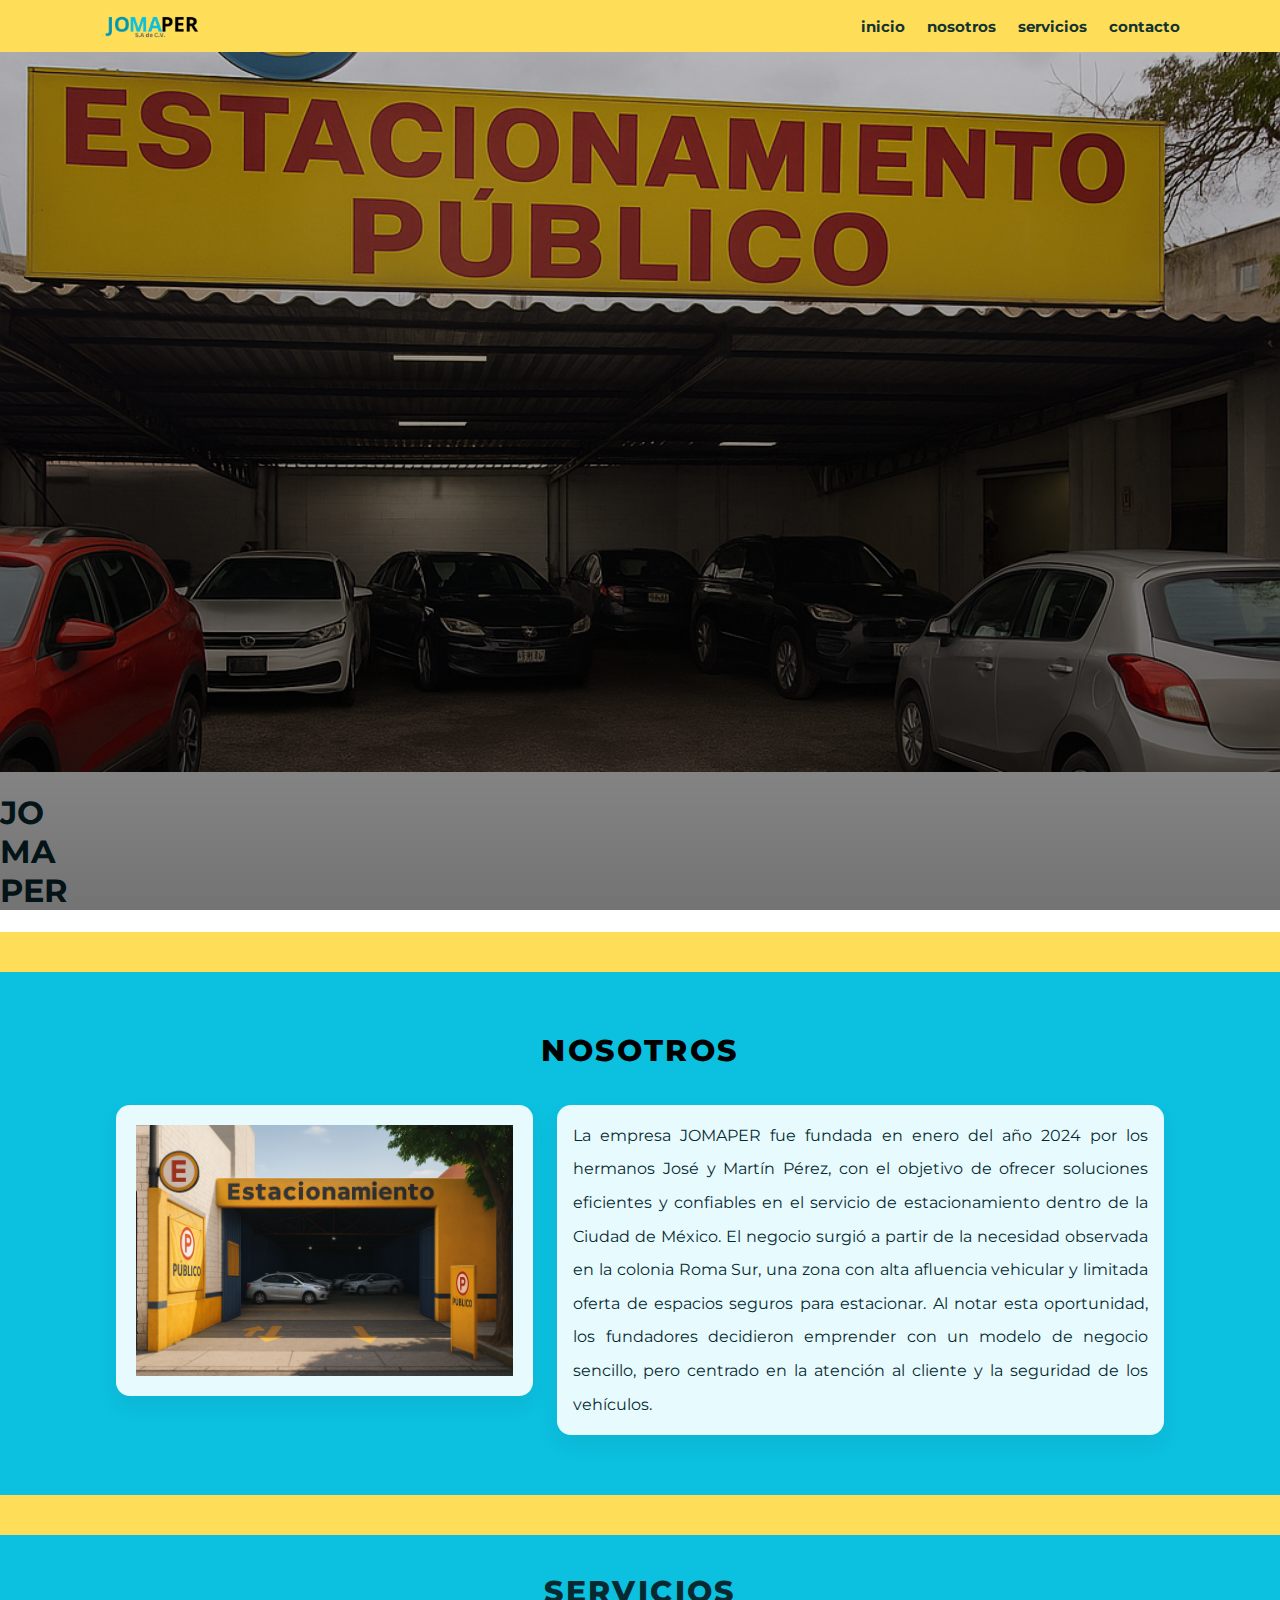
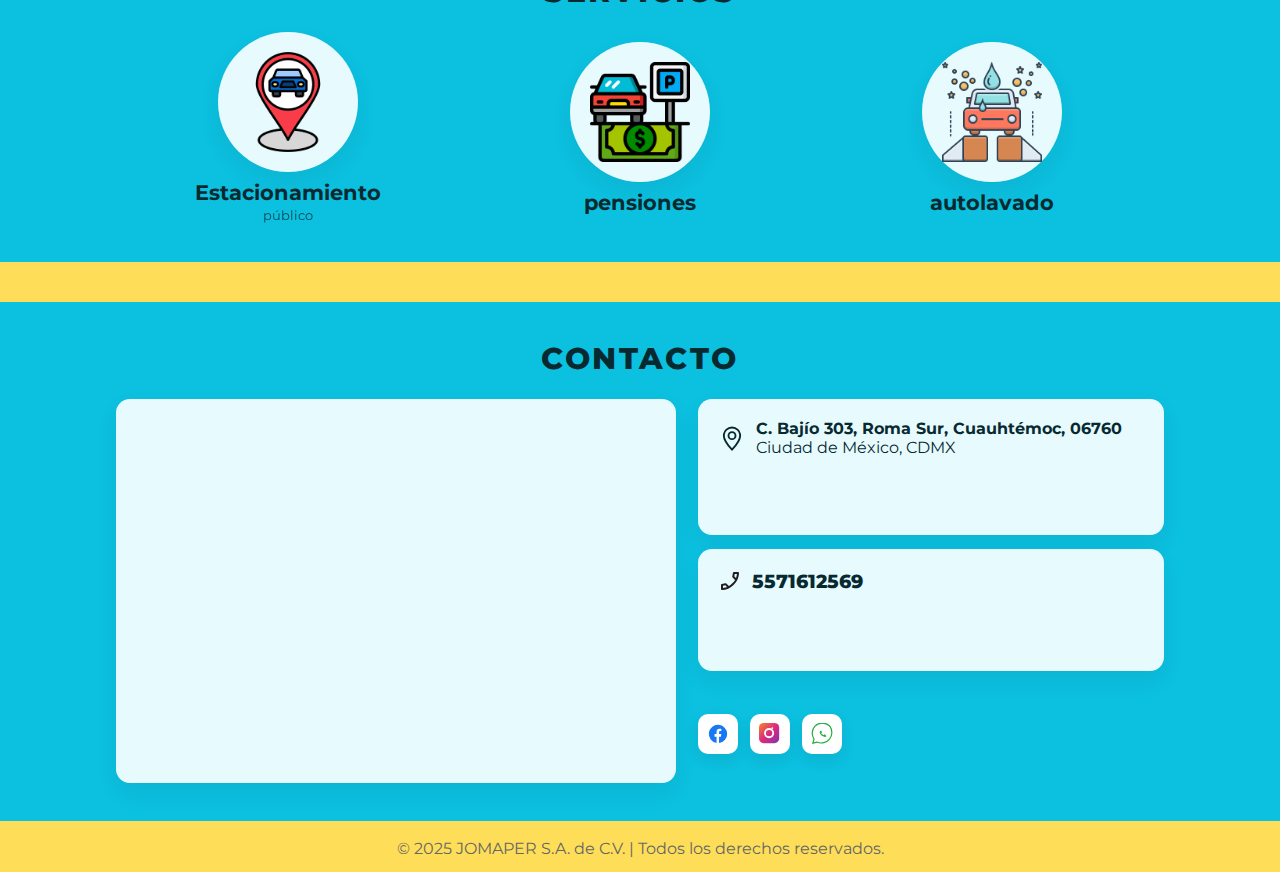
<file: home.html>
<!-- =========================
     Archivo: index.html
     Proyecto: JOMAPER S.A. de C.V.
     Nota: Este HTML usa clases en español y referencia styles.css
========================= -->
<!DOCTYPE html>
<html lang="es">
<head>
  <meta charset="utf-8" />
  <meta name="viewport" content="width=device-width, initial-scale=1" />
  <title>JOMAPER S.A. de C.V.</title>
  <meta name="description" content="Estacionamiento público, pensiones y autolavado en Roma Sur, CDMX." />
  <link rel="preconnect" href="https://fonts.googleapis.com">
  <link rel="preconnect" href="https://fonts.gstatic.com" crossorigin>
  <link href="https://fonts.googleapis.com/css2?family=Montserrat:wght@300;400;600;800&family=Nunito:wght@300;400;600;800&display=swap" rel="stylesheet">
  <link rel="stylesheet" href="styles.css">
</head>
<body>
  <!-- BARRA SUPERIOR / NAV -->
  <div class="barra-superior">
    <div class="contenedor navegacion">
      <div class="marca">
        <img src="/img/logo.png" alt="JOMAPER" onerror="this.style.display='none'">
      </div>
      <nav class="menu">
        <a href="#inicio">inicio</a>
        <a href="#nosotros">nosotros</a>
        <a href="#servicios">servicios</a>
        <a href="#contacto">contacto</a>
      </nav>
    </div>
  </div>

  <!-- PORTADA / HERO -->
  <header id="inicio" class="portada">
    <img class="imagen-fondo" src="/img/portada.png" alt="Estacionamiento JOMAPER" />
    <div class="velo"></div>
    <div class="envoltura-titulo">
      <div class="titulo">
        <h1>JO<br>MA<br>PER</h1>
      </div>
    </div>
  </header>

  <div class="cinta" aria-hidden="true"></div>

  <!-- NOSOTROS -->
  <section id="nosotros" class="seccion nosotros">
    <div class="contenedor">
      <h2 id="titulo_nosotros">NOSOTROS</h2>
      <div class="rejilla">
        <div class="tarjeta">
          <img src="/img/fachada.png" alt="Fachada del estacionamiento" />
        </div>
        <p>
          La empresa JOMAPER fue fundada en enero del año 2024 por los hermanos José y Martín Pérez, con el objetivo de ofrecer soluciones eficientes y confiables en el servicio de estacionamiento dentro de la Ciudad de México. El negocio surgió a partir de la necesidad observada en la colonia Roma Sur, una zona con alta afluencia vehicular y limitada oferta de espacios seguros para estacionar. Al notar esta oportunidad, los fundadores decidieron emprender con un modelo de negocio sencillo, pero centrado en la atención al cliente y la seguridad de los vehículos.
        </p>
      </div>
    </div>
  </section>

  <div class="cinta" aria-hidden="true"></div>

<!-- SERVICIOS -->
<section id="servicios" class="seccion servicios">
  <div class="contenedor">
    <h2>SERVICIOS</h2>
    <div class="iconos">

      <div class="servicio">
        <div class="icono-badge">
          <img class="icono"
               src="/img/map-pointer_10317148.png"
               srcset="assets/estacionamiento@2x.png 2x, assets/estacionamiento@3x.png 3x"
               alt="Estacionamiento público">
        </div>
        <div><b>Estacionamiento</b><br><small>público</small></div>
      </div>

      <div class="servicio">
        <div class="icono-badge">
          <img class="icono"
               src="/img/parking_3393667.png"
               srcset="assets/pensiones@2x.png 2x, assets/pensiones@3x.png 3x"
               alt="Pensiones">
        </div>
        <div><b>pensiones</b></div>
      </div>

      <div class="servicio">
        <div class="icono-badge">
          <img class="icono"
               src="/img/professional_16435412.png"
               srcset="assets/autolavado@2x.png 2x, assets/autolavado@3x.png 3x"
               alt="Autolavado">
        </div>
        <div><b>autolavado</b></div>
      </div>

    </div>
  </div>
</section>


  <div class="cinta" aria-hidden="true"></div>

  <!-- CONTACTO -->
  <section id="contacto" class="seccion contacto">
    <div class="contenedor">
      <h2>CONTACTO</h2>
      <div class="rejilla-contacto">
        <div class="tarjeta">
          <iframe title="Mapa JOMAPER" width="100%" height="340" style="border:0;border-radius:10px" loading="lazy" allowfullscreen
            referrerpolicy="no-referrer-when-downgrade"
            src="https://www.google.com/maps?q=C.+Baj%C3%ADo+303,+Roma+Sur,+Cuauht%C3%A9moc,+06760+Ciudad+de+M%C3%A9xico&output=embed"></iframe>
        </div>
        <div class="pila">
          <div class="tarjeta">
            <div class="fila">
              <svg width="28" height="28" viewBox="0 0 24 24" fill="none" xmlns="http://www.w3.org/2000/svg"><path d="M12 22s7-7.582 7-12a7 7 0 10-14 0c0 4.418 7 12 7 12z" stroke="#072a31" stroke-width="1.6"/><circle cx="12" cy="10" r="3" stroke="#072a31" stroke-width="1.6"/></svg>
              <div>
                <b>C. Bajío 303, Roma Sur, Cuauhtémoc, 06760</b><br>
                Ciudad de México, CDMX
              </div>
            </div>
          </div>
          <div class="tarjeta">
            <div class="fila">
              <img src="/icons/phone_enabled_24dp_1F1F1F_FILL0_wght400_GRAD0_opsz24.svg" alt="Estacionamiento">
              <div class="telefono">5571612569</div>
            </div>
          </div>
          <div class="fila redes">
            <a aria-label="Facebook" href="#" target="_blank" rel="noopener">
              <svg width="22" height="22" viewBox="0 0 24 24" fill="none" xmlns="http://www.w3.org/2000/svg"><path d="M22 12a10 10 0 10-11.6 9.9v-7h-2.2V12h2.2V9.8c0-2.2 1.3-3.4 3.3-3.4.96 0 1.96.17 1.96.17v2.2h-1.1c-1.08 0-1.42.67-1.42 1.35V12h2.4l-.38 2.9h-2.02v7A10 10 0 0022 12z" fill="#1877F2"/></svg>
            </a>
            <a aria-label="Instagram" href="#" target="_blank" rel="noopener">
              <svg width="22" height="22" viewBox="0 0 24 24" xmlns="http://www.w3.org/2000/svg"><linearGradient id="g" x1="0" y1="0" x2="1" y2="1"><stop offset="0%" stop-color="#f58529"/><stop offset="50%" stop-color="#dd2a7b"/><stop offset="100%" stop-color="#8134af"/></linearGradient><rect rx="5" width="22" height="22" fill="url(#g)"/><g fill="#fff" transform="translate(3 3)"><rect x="10.5" y="1.5" width="2" height="2" rx="1"/><path d="M8 2.5a5.5 5.5 0 100 11 5.5 5.5 0 000-11zm0 9a3.5 3.5 0 110-7 3.5 3.5 0 010 7z"/></g></svg>
            </a>
            <a aria-label="WhatsApp" href="#" target="_blank" rel="noopener">
              <svg width="22" height="22" viewBox="0 0 24 24" fill="none" xmlns="http://www.w3.org/2000/svg"><path d="M20.52 3.48a11.5 11.5 0 00-16.27 0A11.5 11.5 0 003.3 17.5L2 22l4.6-1.2a11.5 11.5 0 0013.92-17.32z" stroke="#1FAF38" stroke-width="1.3" fill="#fff"/><path d="M16.8 14.1c-.2.56-1.18 1.1-1.6 1.1-.42 0-1.06-.15-2.05-.63-1.72-.83-2.83-2.47-2.92-2.59-.1-.13-.7-.94-.7-1.8 0-.85.43-1.26.6-1.44.16-.17.36-.21.48-.21h.34c.1 0 .25 0 .38.3.12.3.4 1.04.44 1.12.04.08.06.17 0 .28-.06.11-.1.18-.2.3-.1.1-.2.23-.28.31-.1.08-.2.17-.1.34.1.17.44.74.95 1.2.65.58 1.2.77 1.37.85.16.08.26.07.36-.04.1-.1.42-.49.54-.66.11-.17.23-.14.38-.08.15.06.95.45 1.12.53.17.08.28.12.32.19.03.08.03.59-.16 1.15z" fill="#1FAF38"/></svg>
            </a>
          </div>
        </div>
      </div>
    </div>
  </section>

  <footer class="pie">
    © 2025 JOMAPER S.A. de C.V. | Todos los derechos reservados.
  </footer>
</body>
</html>
</file>
<file: styles.css>
* {
  box-sizing: border-box;
}

html,
body {
  margin: 0;
  padding: 0;
  font-family: Montserrat, system-ui, -apple-system, Segoe UI, Roboto, Ubuntu,
    Cantarell, "Helvetica Neue", Arial;
  color: var(--tinta, #072a31);
  background: var(--fondo, #ffffff);
}

a {
  color: inherit;
  text-decoration: none;
}

img {
  max-width: 100%;
  display: block;
}

.contenedor {
  max-width: 1080px;
  margin: 0 auto;
  padding: 0 16px;
}

/* Offset para anclas, para que la barra amarilla no tape los títulos */
#inicio,
#nosotros,
#servicios,
#bolsa-trabajo,
#contacto {
  scroll-margin-top: 80px;
}


/* NAV base */
.barra-superior {
  background: #fede58;
  position: sticky;
  top: 0;
  z-index: 1000;
}

.navegacion {
  padding: 10px 0;
  display: flex;
  align-items: center;
  justify-content: space-between;
}

.marca {
  display: flex;
  gap: 10px;
  align-items: center;
}

.marca img {
  height: 32px;
  width: auto;
  border-radius: 6px;
}

/* =========================
   BOTÓN MENÚ (HAMBURGUESA)
========================= */

.btn-menu {
  display: none;               /* se activa solo en móvil */
  background: #fede58;
  border: 2px solid #072a31;
  border-radius: 12px;
  width: 44px;
  height: 44px;
  padding: 0;
  cursor: pointer;
  position: relative;
  justify-content: center;
  align-items: center;
}

/* Las 3 líneas */
.btn-menu span {
  position: absolute;
  left: 50%;
  width: 24px;                 /* largo de las líneas */
  height: 3px;
  background: #072a31;
  border-radius: 999px;
  transform: translateX(-50%);
  transition: transform 0.25s ease, opacity 0.25s ease;
}

/* Posiciones: arriba, centro y abajo (centradas en el botón) */
.btn-menu span:nth-child(1) {
  top: 16px;
}
.btn-menu span:nth-child(2) {
  top: 22px;
}
.btn-menu span:nth-child(3) {
  top: 28px;
}

/* Estado X (menú abierto) – centrado exacto */
.btn-menu.abierto span:nth-child(1) {
  top: 22px;
  transform: translateX(-50%) rotate(45deg);
}

.btn-menu.abierto span:nth-child(2) {
  opacity: 0;
}

.btn-menu.abierto span:nth-child(3) {
  top: 22px;
  transform: translateX(-50%) rotate(-45deg);
}

/* Menú desktop */
.menu {
  display: flex;
  gap: 22px;
}

.menu a {
  font-weight: 700;
  font-size: 0.95rem;
  text-transform: lowercase;
  opacity: 0.95;
}

.menu a:hover {
  opacity: 1;
  text-decoration: underline;
}

/* PORTADA + CARRUSEL */
.portada {
  position: relative;
}

.portada .carousel-item {
  position: relative;
}

.portada .imagen-fondo {
  width: 100%;
  height: 80vh;
  min-height: 420px;
  max-height: 900px;
  object-fit: cover;
  filter: contrast(1) saturate(1.05) brightness(0.9);
}

.portada .velo {
  position: absolute;
  inset: 0;
  background: linear-gradient(180deg, rgba(0, 0, 0, 0.15), rgba(0, 0, 0, 0.55));
  z-index: 0;
}

.portada-caption {
  z-index: 1;
  left: 8%;
  right: auto;
  bottom: 18%;
  text-align: left;
}

.titulo-animada {
  margin: 0;
  color: #fff;
  font-family: "Montserrat", system-ui, -apple-system, BlinkMacSystemFont,
    sans-serif;
  font-weight: 800;
  font-size: clamp(42px, 9vw, 110px);
  line-height: 0.85;
  letter-spacing: 0.06em;
}

.titulo-animada span {
  display: block;
  transform: translateY(40px);
  opacity: 0;
  animation: subir-letras 0.7s ease-out forwards;
}

.titulo-animada span:nth-child(2) {
  animation-delay: 0.12s;
}
.titulo-animada span:nth-child(3) {
  animation-delay: 0.24s;
}

@keyframes subir-letras {
  0% {
    transform: translateY(40px);
    opacity: 0;
  }
  70% {
    transform: translateY(-4px);
    opacity: 1;
  }
  100% {
    transform: translateY(0);
    opacity: 1;
  }
}

/* Animación de entrada para cards en móvil */
@keyframes card-mobile-in {
  0% {
    transform: translateY(18px) scale(0.97);
    opacity: 0;
  }
  100% {
    transform: translateY(0) scale(1);
    opacity: 1;
  }
}

.portada-caption .lead {
  color: #f5f5f5;
  text-shadow: 0 2px 8px rgba(0, 0, 0, 0.8);
  max-width: 420px;
  font-weight: 400;
}

/* EFECTO ZOOM (KEN BURNS) */
.portada .carousel-item .imagen-fondo {
  transform: scale(1);
  transition: transform 8s ease-out;
}

.portada .carousel-item.active .imagen-fondo {
  transform: scale(1.15);
}

.portada .carousel-item .imagen-fondo {
  will-change: transform;
}

/* FRANJA AMARILLA */
.cinta {
  height: 40px;
  background: #fede58;
}

/* SECCIONES GENERALES */
.seccion {
  padding: 38px 0;
}

.seccion h2 {
  font-size: clamp(24px, 3.2vw, 30px);
  letter-spacing: 0.08em;
  text-transform: uppercase;
  text-align: center;
  margin: 0 0 22px;
  font-weight: 800;
}

/* NOSOTROS */
.nosotros {
  background: #0cc0df;
  padding: 60px 0;
}

#titulo_nosotros {
  color: #000;
  margin: 0 0 36px;
}

.rejilla {
  display: grid;
  grid-template-columns: 1.1fr 1.6fr;
  gap: 24px;
  align-items: start;
}

.tarjeta {
  background: #e7fbff;
  border-radius: 14px;
  padding: 20px;
  box-shadow: 0 10px 24px rgba(0, 0, 0, 0.06);
}

.nosotros p {
  margin: 0;
  line-height: 2.1;
  background: #e7fbff;
  padding: 14px 16px;
  text-align: justify;
  border-radius: 14px;
  box-shadow: 0 10px 24px rgba(0, 0, 0, 0.06);
}

/* SERVICIOS */
.servicios {
  background: #0cc0df;
}

.servicios h2 {
  color: #072a31;
}

.iconos {
  display: grid;
  grid-template-columns: repeat(3, 1fr);
  gap: 8px;
  place-items: center;
}

.servicio {
  display: grid;
  place-items: center;
  gap: 8px;
  text-align: center;
  color: #072a31;
  position: relative;
  cursor: pointer;
}

.servicio .icono-badge {
  width: 140px;
  height: 140px;
  border-radius: 999px;
  background: #e7fbff;
  display: grid;
  place-items: center;
  box-shadow: 0 10px 24px rgba(0, 0, 0, 0.06);
  transition: transform 0.25s ease, box-shadow 0.25s ease;
}

.servicio:hover .icono-badge {
  transform: scale(1.07);
  box-shadow: 0 14px 28px rgba(0, 0, 0, 0.14);
}

@media (max-width: 900px) {
  .servicio:active .icono-badge {
    transform: scale(0.96);
    box-shadow: 0 8px 18px rgba(0, 0, 0, 0.14);
  }
}

.servicio .icono {
  width: 100px;
  height: 100px;
  object-fit: contain;
}

.servicio b {
  font-size: 1.3rem;
}

.servicio small {
  opacity: 0.8;
}

/* CARDS SERVICIOS */
.servicio-card {
  position: absolute;
  left: 50%;
  top: 50%;
  transform: translate(-50%, -50%);
  width: 280px;
  max-width: 90vw;
  background-color: #ffffff;
  border-radius: 1rem;
  box-shadow: 0 10px 25px rgba(0, 0, 0, 0.18);
  padding: 1rem 1.2rem;
  opacity: 0;
  visibility: hidden;
  transition: all 0.25s ease-out;
  z-index: 10;
  border: 3px solid #0cc0df;
}

.servicio-card-img {
  width: 100%;
  height: 130px;
  object-fit: cover;
  border-radius: 0.8rem;
  margin-bottom: 0.75rem;
}

.servicio-card h3 {
  font-size: 1.05rem;
  color: #072a31;
  margin-bottom: 0.3rem;
}

.servicio-card p {
  font-size: 0.85rem;
  color: #072a31;
  margin-bottom: 0.4rem;
}

.servicio-card ul {
  margin: 0;
  padding-left: 1rem;
  font-size: 0.85rem;
  color: #072a31;
}

.servicio-card li {
  margin-bottom: 0.2rem;
}

.servicio:hover .servicio-card {
  opacity: 1;
  visibility: visible;
}

/* SERVICIOS – VERSIÓN MÓVIL */
@media (max-width: 900px) {
  .iconos {
    grid-template-columns: 1fr;
    gap: 20px;
  }

  .servicio {
    position: static;
  }

  .servicio-card {
    position: relative;
    top: auto;
    left: auto;
    width: 350px;
    max-width: 480px;
    margin-top: 16px;
    opacity: 0;
    visibility: hidden;
    transform: translateY(18px) scale(0.97);
  }

  .servicio-card.card-visible {
    animation: card-mobile-in 0.45s ease-out forwards;
  }

  .servicio-card-img {
    height: 110px;
  }

  .servicio:active .servicio-card.card-visible {
    transform: translateY(4px) scale(0.97);
    box-shadow: 0 10px 26px rgba(0, 0, 0, 0.2);
  }
}

/* BOLSA DE TRABAJO */
#bolsa-trabajo {
  scroll-margin-top: 80px;
  background-color: #00C5E0 !important; /* Turquesa JOMAPER */
}

.section-title {
  font-weight: 700;
  text-transform: uppercase;
}

.job-docs-card,
.job-form-card {
  border-radius: 1rem;
  border: none;
}

.job-docs-card .card-body,
.job-form-card .card-body {
  padding: 1.75rem;
}

.job-docs-list li {
  font-size: 0.95rem;
  margin-bottom: 0.25rem;
}

#bolsa-trabajo .form-label {
  font-weight: 500;
}

#bolsa-trabajo .form-control {
  border-radius: 0.6rem;
}

#bolsa-trabajo .btn-primary {
  border-radius: 999px;
  font-weight: 500;
}

/* CONTACTO */
.contacto {
  background: #0cc0df;
}

.rejilla-contacto {
  display: grid;
  grid-template-columns: 1.2fr 1fr;
  gap: 22px;
}

.pila {
  display: grid;
  gap: 14px;
}

.fila {
  display: flex;
  align-items: center;
  gap: 10px;
}

.redes {
  display: flex;
  gap: 12px;
}

.redes a {
  display: grid;
  place-items: center;
  width: 40px;
  height: 40px;
  border-radius: 10px;
  background: #fff;
  box-shadow: 0 6px 16px rgba(0, 0, 0, 0.08);
}

.telefono {
  font-size: 1.2rem;
  font-weight: 800;
}

/* PIE */
.pie {
  background: #fede58;
  text-align: center;
  padding: 14px 10px;
  color: #666;
  border-top: 4px solid var(--amarillo, #fede58);
}

/* BOTÓN STICKY WHATSAPP */
.btn-whatsapp-sticky {
  position: fixed;
  right: 20px;
  bottom: 20px;
  z-index: 999;
  display: inline-flex;
  align-items: center;
  gap: 8px;
  padding: 10px 14px;
  background: #25d366;
  color: #ffffff;
  border-radius: 999px;
  text-decoration: none;
  font-size: 0.9rem;
  box-shadow: 0 8px 20px rgba(0, 0, 0, 0.25);
  transition: transform 0.15s ease, box-shadow 0.15s ease, background 0.15s ease;
}

.btn-whatsapp-sticky:hover {
  transform: translateY(-3px);
  box-shadow: 0 12px 28px rgba(0, 0, 0, 0.3);
  background: #1ebe5d;
}

.btn-whatsapp-icon {
  width: 32px;
  height: 32px;
  border-radius: 999px;
  background: #ffffff;
  display: flex;
  align-items: center;
  justify-content: center;
}

.whatsapp-icon {
  width: 20px;
  height: 20px;
}

.btn-whatsapp-texto {
  line-height: 1.1;
}

@media (max-width: 480px) {
  .btn-whatsapp-sticky {
    padding: 8px 10px;
    font-size: 0.8rem;
    right: 12px;
    bottom: 12px;
  }

  .btn-whatsapp-texto strong {
    display: block;
  }
}

@media (max-width: 600px) {
  body {
    padding-bottom: 80px;
  }
}

/* RESPONSIVE GENERAL */
@media (max-width: 900px) {
  .portada .imagen-fondo {
    height: 320px;
  }

  .rejilla,
  .rejilla-contacto {
    grid-template-columns: 1fr;
  }
}

@media (max-width: 576px) {
  .portada-caption {
    left: 10%;
    bottom: 14%;
  }

  .titulo-animada {
    font-size: clamp(34px, 12vw, 58px);
  }

  .portada-caption .lead {
    font-size: 0.9rem;
  }
}

/* NAV MÓVIL: overlay */
@media (max-width: 768px) {
  .marca img {
    height: 30px;
  }

  .btn-menu {
    display: inline-flex;   /* aquí se muestra el botón */
  }

  .menu {
    position: fixed;
    top: 60px;              /* debajo de la barra amarilla */
    left: 0;
    right: 0;
    background: #fede58;
    flex-direction: column;
    padding: 16px 24px 32px;
    gap: 18px;
    transform: translateY(-120%);
    transition: transform 0.25s ease-out;
    z-index: 900;
  }

  .menu a {
    font-size: 1.1rem;
  }

  .menu.menu-abierto {
    transform: translateY(0);
  }
}
</file>
